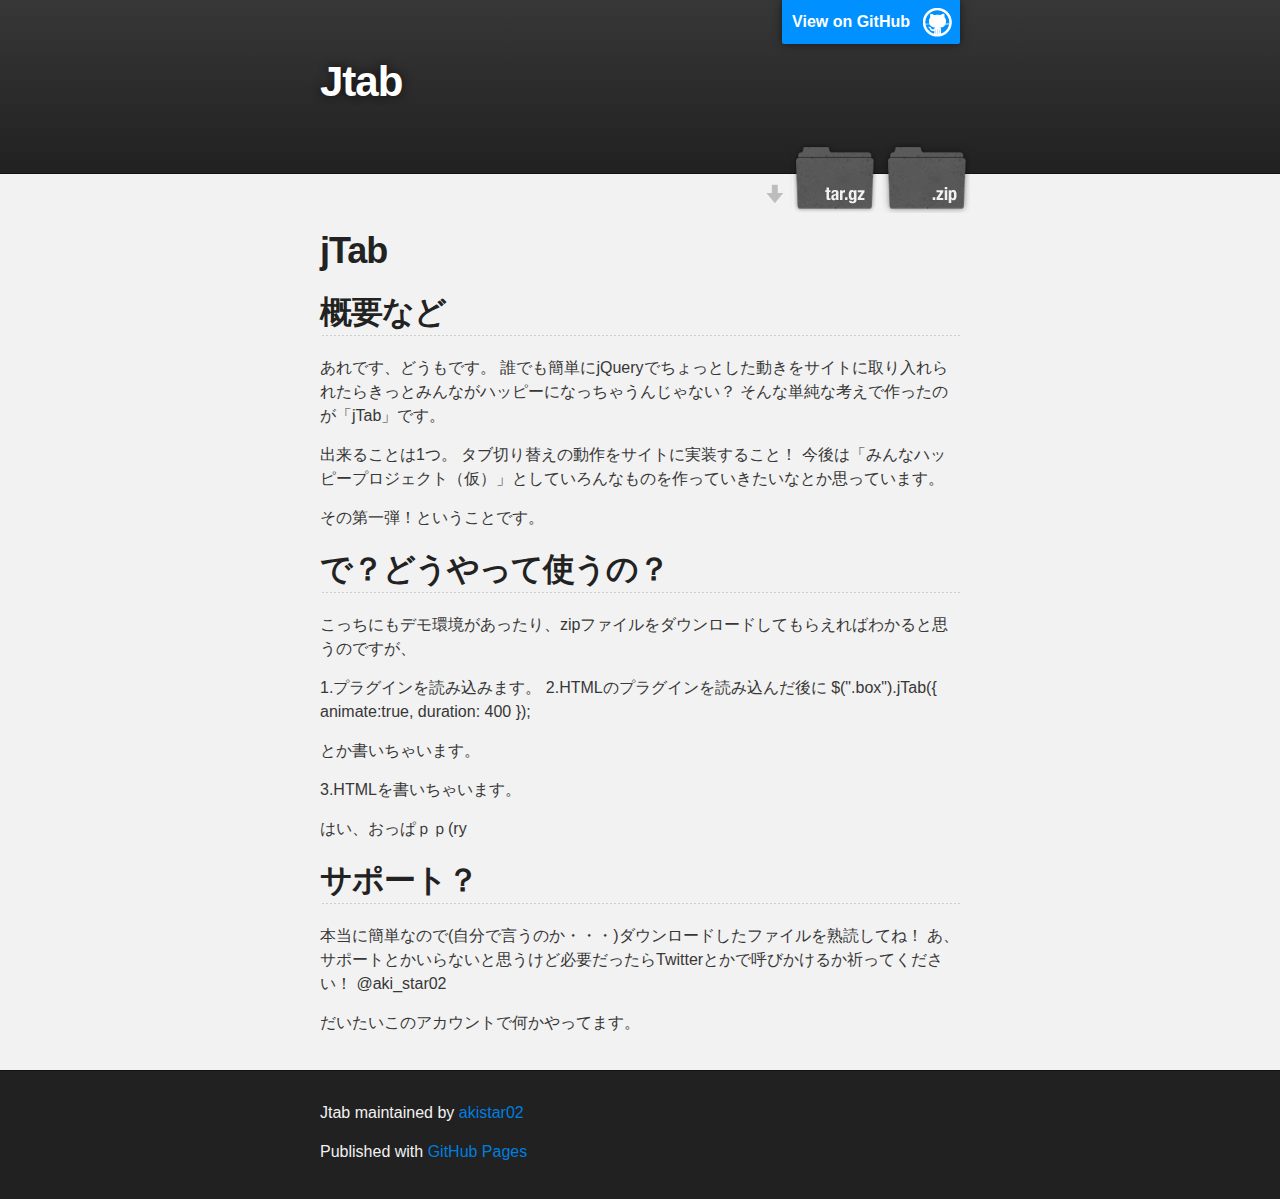
<file: index.html>
<!DOCTYPE html>
<html>

  <head>
    <meta charset='utf-8' />
    <meta http-equiv="X-UA-Compatible" content="chrome=1" />
    <meta name="description" content="Jtab : " />

    <link rel="stylesheet" type="text/css" media="screen" href="stylesheets/stylesheet.css">

    <title>Jtab</title>
  </head>

  <body>

    <!-- HEADER -->
    <div id="header_wrap" class="outer">
        <header class="inner">
          <a id="forkme_banner" href="https://github.com/akistar02/jTab">View on GitHub</a>

          <h1 id="project_title">Jtab</h1>
          <h2 id="project_tagline"></h2>

            <section id="downloads">
              <a class="zip_download_link" href="https://github.com/akistar02/jTab/zipball/master">Download this project as a .zip file</a>
              <a class="tar_download_link" href="https://github.com/akistar02/jTab/tarball/master">Download this project as a tar.gz file</a>
            </section>
        </header>
    </div>

    <!-- MAIN CONTENT -->
    <div id="main_content_wrap" class="outer">
      <section id="main_content" class="inner">
        <h1>jTab</h1>

<h2>概要など</h2>

<p>あれです、どうもです。
誰でも簡単にjQueryでちょっとした動きをサイトに取り入れられたらきっとみんながハッピーになっちゃうんじゃない？
そんな単純な考えで作ったのが「jTab」です。</p>

<p>出来ることは1つ。
タブ切り替えの動作をサイトに実装すること！
今後は「みんなハッピープロジェクト（仮）」としていろんなものを作っていきたいなとか思っています。</p>

<p>その第一弾！ということです。</p>

<h2>で？どうやって使うの？</h2>

<p>こっちにもデモ環境があったり、zipファイルをダウンロードしてもらえればわかると思うのですが、</p>

<p>1.プラグインを読み込みます。
2.HTMLのプラグインを読み込んだ後に
  $(".box").jTab({
        animate:true,
        duration: 400
    });</p>

<p>とか書いちゃいます。</p>

<p>3.HTMLを書いちゃいます。</p>

<p>はい、おっぱｐｐ(ry</p>

<h2>サポート？</h2>

<p>本当に簡単なので(自分で言うのか・・・)ダウンロードしたファイルを熟読してね！
あ、サポートとかいらないと思うけど必要だったらTwitterとかで呼びかけるか祈ってください！
@aki_star02</p>

<p>だいたいこのアカウントで何かやってます。</p>
      </section>
    </div>

    <!-- FOOTER  -->
    <div id="footer_wrap" class="outer">
      <footer class="inner">
        <p class="copyright">Jtab maintained by <a href="https://github.com/akistar02">akistar02</a></p>
        <p>Published with <a href="http://pages.github.com">GitHub Pages</a></p>
      </footer>
    </div>

    

  </body>
</html>
</file>
<file: stylesheets/stylesheet.css>
/*******************************************************************************
Slate Theme for GitHub Pages
by Jason Costello, @jsncostello
*******************************************************************************/

@import url(pygment_trac.css);

/*******************************************************************************
MeyerWeb Reset
*******************************************************************************/

html, body, div, span, applet, object, iframe,
h1, h2, h3, h4, h5, h6, p, blockquote, pre,
a, abbr, acronym, address, big, cite, code,
del, dfn, em, img, ins, kbd, q, s, samp,
small, strike, strong, sub, sup, tt, var,
b, u, i, center,
dl, dt, dd, ol, ul, li,
fieldset, form, label, legend,
table, caption, tbody, tfoot, thead, tr, th, td,
article, aside, canvas, details, embed,
figure, figcaption, footer, header, hgroup,
menu, nav, output, ruby, section, summary,
time, mark, audio, video {
  margin: 0;
  padding: 0;
  border: 0;
  font: inherit;
  vertical-align: baseline;
}

/* HTML5 display-role reset for older browsers */
article, aside, details, figcaption, figure,
footer, header, hgroup, menu, nav, section {
  display: block;
}

ol, ul {
  list-style: none;
}

blockquote, q {
}

table {
  border-collapse: collapse;
  border-spacing: 0;
}

a:focus {
  outline: none;
}

/*******************************************************************************
Theme Styles
*******************************************************************************/

body {
  box-sizing: border-box;
  color:#373737;
  background: #212121;
  font-size: 16px;
  font-family: 'Myriad Pro', Calibri, Helvetica, Arial, sans-serif;
  line-height: 1.5;
  -webkit-font-smoothing: antialiased;
}

h1, h2, h3, h4, h5, h6 {
  margin: 10px 0;
  font-weight: 700;
  color:#222222;
  font-family: 'Lucida Grande', 'Calibri', Helvetica, Arial, sans-serif;
  letter-spacing: -1px;
}

h1 {
  font-size: 36px;
  font-weight: 700;
}

h2 {
  padding-bottom: 10px;
  font-size: 32px;
  background: url('../images/bg_hr.png') repeat-x bottom;
}

h3 {
  font-size: 24px;
}

h4 {
  font-size: 21px;
}

h5 {
  font-size: 18px;
}

h6 {
  font-size: 16px;
}

p {
  margin: 10px 0 15px 0;
}

footer p {
  color: #f2f2f2;
}

a {
  text-decoration: none;
  color: #007edf;
  text-shadow: none;

  transition: color 0.5s ease;
  transition: text-shadow 0.5s ease;
  -webkit-transition: color 0.5s ease;
  -webkit-transition: text-shadow 0.5s ease;
  -moz-transition: color 0.5s ease;
  -moz-transition: text-shadow 0.5s ease;
  -o-transition: color 0.5s ease;
  -o-transition: text-shadow 0.5s ease;
  -ms-transition: color 0.5s ease;
  -ms-transition: text-shadow 0.5s ease;
}

#main_content a:hover {
  color: #0069ba;
  text-shadow: #0090ff 0px 0px 2px;
}

footer a:hover {
  color: #43adff;
  text-shadow: #0090ff 0px 0px 2px;
}

em {
  font-style: italic;
}

strong {
  font-weight: bold;
}

img {
  position: relative;
  margin: 0 auto;
  max-width: 739px;
  padding: 5px;
  margin: 10px 0 10px 0;
  border: 1px solid #ebebeb;

  box-shadow: 0 0 5px #ebebeb;
  -webkit-box-shadow: 0 0 5px #ebebeb;
  -moz-box-shadow: 0 0 5px #ebebeb;
  -o-box-shadow: 0 0 5px #ebebeb;
  -ms-box-shadow: 0 0 5px #ebebeb;
}

pre, code {
  width: 100%;
  color: #222;
  background-color: #fff;

  font-family: Monaco, "Bitstream Vera Sans Mono", "Lucida Console", Terminal, monospace;
  font-size: 14px;

  border-radius: 2px;
  -moz-border-radius: 2px;
  -webkit-border-radius: 2px;



}

pre {
  width: 100%;
  padding: 10px;
  box-shadow: 0 0 10px rgba(0,0,0,.1);
  overflow: auto;
}

code {
  padding: 3px;
  margin: 0 3px;
  box-shadow: 0 0 10px rgba(0,0,0,.1);
}

pre code {
  display: block;
  box-shadow: none;
}

blockquote {
  color: #666;
  margin-bottom: 20px;
  padding: 0 0 0 20px;
  border-left: 3px solid #bbb;
}

ul, ol, dl {
  margin-bottom: 15px
}

ul li {
  list-style: inside;
  padding-left: 20px;
}

ol li {
  list-style: decimal inside;
  padding-left: 20px;
}

dl dt {
  font-weight: bold;
}

dl dd {
  padding-left: 20px;
  font-style: italic;
}

dl p {
  padding-left: 20px;
  font-style: italic;
}

hr {
  height: 1px;
  margin-bottom: 5px;
  border: none;
  background: url('../images/bg_hr.png') repeat-x center;
}

table {
  border: 1px solid #373737;
  margin-bottom: 20px;
  text-align: left;
 }

th {
  font-family: 'Lucida Grande', 'Helvetica Neue', Helvetica, Arial, sans-serif;
  padding: 10px;
  background: #373737;
  color: #fff;
 }

td {
  padding: 10px;
  border: 1px solid #373737;
 }

form {
  background: #f2f2f2;
  padding: 20px;
}

img {
  width: 100%;
  max-width: 100%;
}

/*******************************************************************************
Full-Width Styles
*******************************************************************************/

.outer {
  width: 100%;
}

.inner {
  position: relative;
  max-width: 640px;
  padding: 20px 10px;
  margin: 0 auto;
}

#forkme_banner {
  display: block;
  position: absolute;
  top:0;
  right: 10px;
  z-index: 10;
  padding: 10px 50px 10px 10px;
  color: #fff;
  background: url('../images/blacktocat.png') #0090ff no-repeat 95% 50%;
  font-weight: 700;
  box-shadow: 0 0 10px rgba(0,0,0,.5);
  border-bottom-left-radius: 2px;
  border-bottom-right-radius: 2px;
}

#header_wrap {
  background: #212121;
  background: -moz-linear-gradient(top, #373737, #212121);
  background: -webkit-linear-gradient(top, #373737, #212121);
  background: -ms-linear-gradient(top, #373737, #212121);
  background: -o-linear-gradient(top, #373737, #212121);
  background: linear-gradient(top, #373737, #212121);
}

#header_wrap .inner {
  padding: 50px 10px 30px 10px;
}

#project_title {
  margin: 0;
  color: #fff;
  font-size: 42px;
  font-weight: 700;
  text-shadow: #111 0px 0px 10px;
}

#project_tagline {
  color: #fff;
  font-size: 24px;
  font-weight: 300;
  background: none;
  text-shadow: #111 0px 0px 10px;
}

#downloads {
  position: absolute;
  width: 210px;
  z-index: 10;
  bottom: -40px;
  right: 0;
  height: 70px;
  background: url('../images/icon_download.png') no-repeat 0% 90%;
}

.zip_download_link {
  display: block;
  float: right;
  width: 90px;
  height:70px;
  text-indent: -5000px;
  overflow: hidden;
  background: url(../images/sprite_download.png) no-repeat bottom left;
}

.tar_download_link {
  display: block;
  float: right;
  width: 90px;
  height:70px;
  text-indent: -5000px;
  overflow: hidden;
  background: url(../images/sprite_download.png) no-repeat bottom right;
  margin-left: 10px;
}

.zip_download_link:hover {
  background: url(../images/sprite_download.png) no-repeat top left;
}

.tar_download_link:hover {
  background: url(../images/sprite_download.png) no-repeat top right;
}

#main_content_wrap {
  background: #f2f2f2;
  border-top: 1px solid #111;
  border-bottom: 1px solid #111;
}

#main_content {
  padding-top: 40px;
}

#footer_wrap {
  background: #212121;
}



/*******************************************************************************
Small Device Styles
*******************************************************************************/

@media screen and (max-width: 480px) {
  body {
    font-size:14px;
  }

  #downloads {
    display: none;
  }

  .inner {
    min-width: 320px;
    max-width: 480px;
  }

  #project_title {
  font-size: 32px;
  }

  h1 {
    font-size: 28px;
  }

  h2 {
    font-size: 24px;
  }

  h3 {
    font-size: 21px;
  }

  h4 {
    font-size: 18px;
  }

  h5 {
    font-size: 14px;
  }

  h6 {
    font-size: 12px;
  }

  code, pre {
    min-width: 320px;
    max-width: 480px;
    font-size: 11px;
  }

}
</file>
